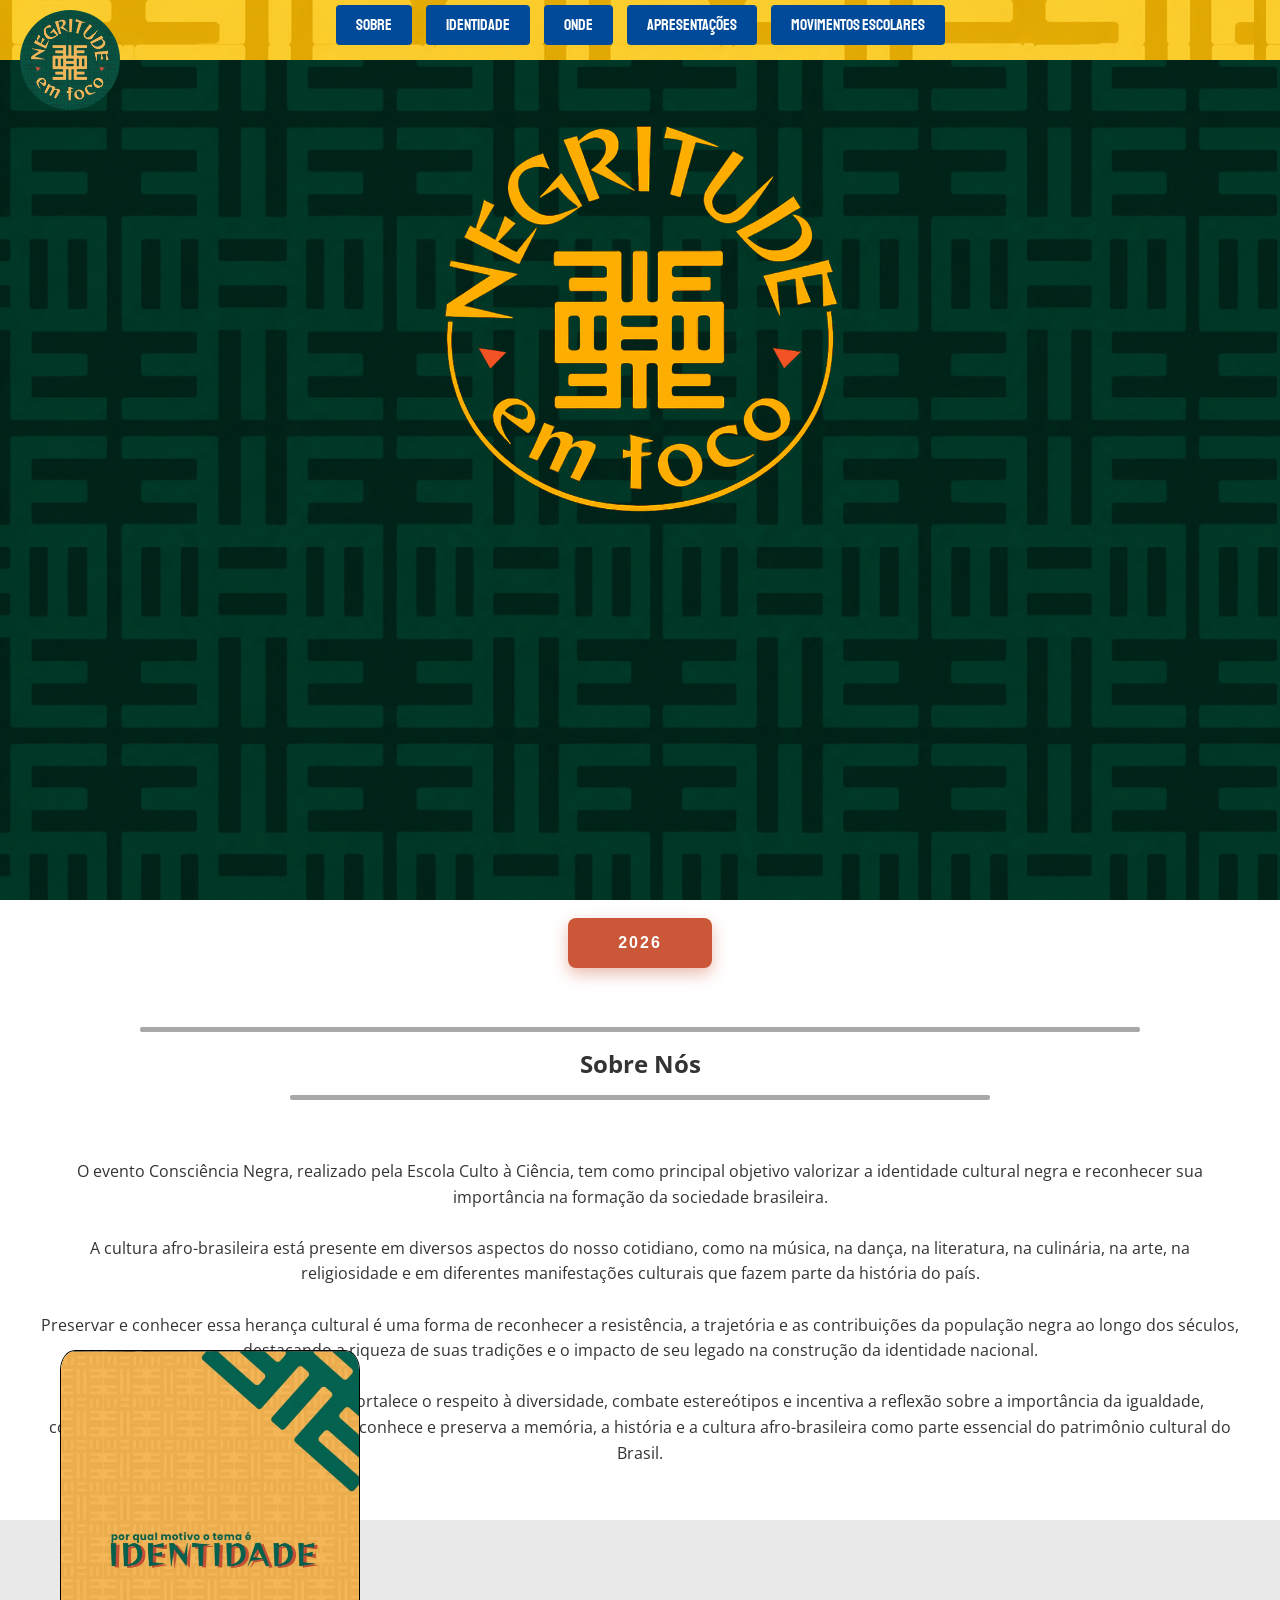
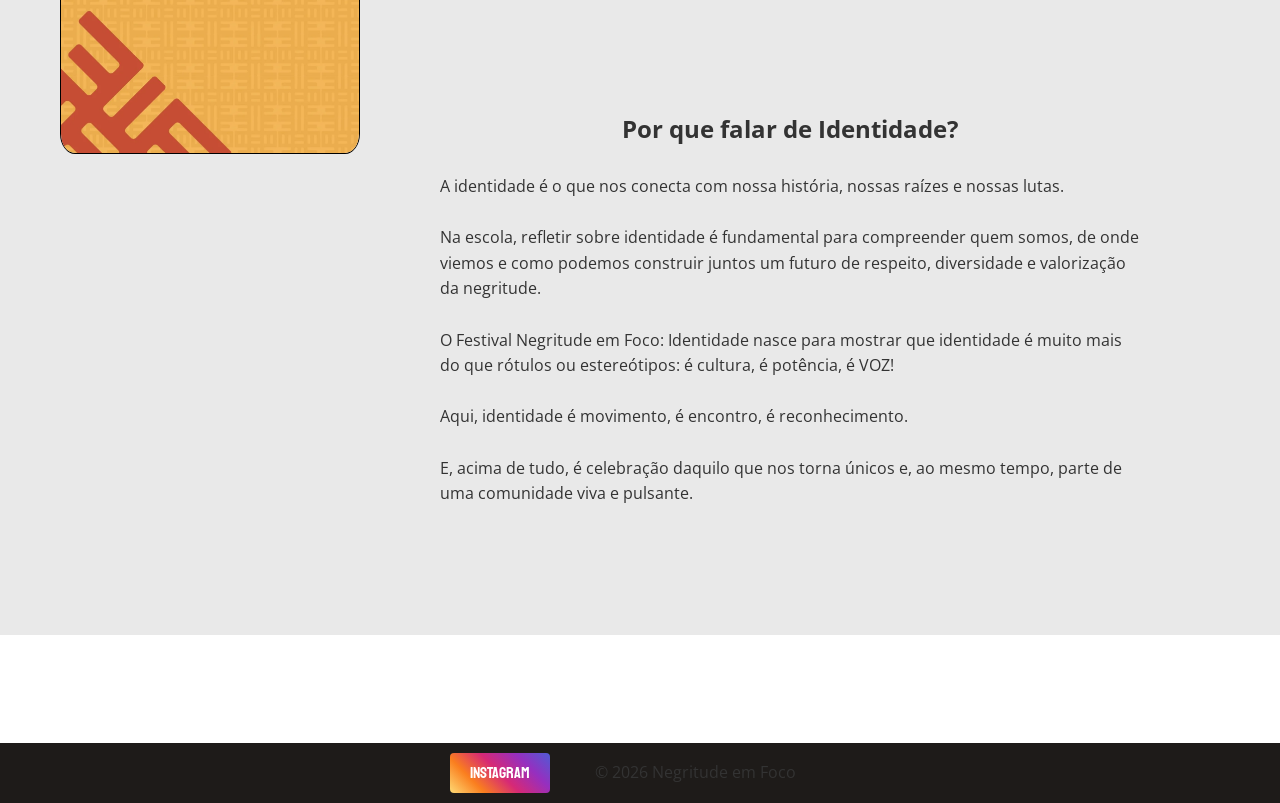
<file: Desktop/TCC-negritude-em-foco-Final-main/NEGRITUDE EM FOCO TCC/index.html>
<!DOCTYPE html>
<html lang="pt-br">
<head>
    <meta charset="UTF-8">
    <meta name="viewport" content="width=device-width, initial-scale=1.0">
    <title>Negritude em Foco</title>
    <link rel="icon" type="image/png" href="mizuho logo.jpg">
    <link rel="stylesheet" href="style.css">
    <link rel="preconnect" href="https://fonts.googleapis.com">
    <link rel="preconnect" href="https://fonts.gstatic.com" crossorigin>
    <link href="https://fonts.googleapis.com/css2?family=Staatliches&display=swap" rel="stylesheet"><link rel="preconnect" href="https://fonts.googleapis.com">
    <link rel="preconnect" href="https://fonts.gstatic.com" crossorigin>
    <link href="https://fonts.googleapis.com/css2?family=Open+Sans:ital,wght@0,300..800;1,300..800&display=swap" rel="stylesheet">
    <link rel="preconnect" href="https://fonts.googleapis.com">
    <link rel="preconnect" href="https://fonts.gstatic.com" crossorigin>
    <link href="https://fonts.googleapis.com/css2?family=Open+Sans:ital,wght@0,300..800;1,300..800&display=swap" rel="stylesheet">

</head>
<body> 

    <div class="navbar">
        <div class="logo">
            <img src="imagen logo.jpg" class="logo">
        </div>
        <nav class="botoes">
            <center>
            <a href="#objetivo">Sobre</a>
            <a href="#ident">Identidade</a>
            <a href="onde.html">Onde</a>
            <a href="fotos.html">Apresentações</a>
            <a href="linhado.html">Movimentos Escolares</a>
            </center>
        </nav>

    </div>


    <div class="fundo">
        <h1 style="padding-top: 50px"><img src="logo sem fundo.png" class="imglogo"></h1>
    </div>
    <br>
    <center>
        <style>
            .btn2026 a {
                display: inline-block;
                padding: 16px 50px; /* Aumentou o tamanho do botão */
                background-color: #ca5738 !important; /* Cor Terra Cota */
                color: #ffffff !important; /* Texto branco para dar um contraste lindo e chamativo */
                text-decoration: none !important;
                font-weight: 800; /* Letras mais grossas */
                font-family: 'Arial Black', sans-serif;
                text-transform: uppercase; /* Letras maiúsculas */
                letter-spacing: 2px; /* Espaçamento moderno entre as letras */
                border-radius: 8px; /* Cantos arredondados e elegantes */
                box-shadow: 0 6px 16px rgba(202, 87, 56, 0.4); /* Sombra neon sutil na cor do botão */
                transition: all 0.3s ease; /* Transição suave para o efeito */
            }
        
            /* Efeito ao passar o mouse: o botão cresce e brilha mais */
            .btn2026 a:hover {
                background-color: #790949 !important; /* Muda para o Roxo/Magenta da imagem */
                box-shadow: 0 8px 24px rgba(121, 9, 73, 0.5);
                transform: translateY(-3px); /* Levanta o botão sutilmente */
            }
        </style>
        
        <section id="2026" class="btn2026">
            <a href="2026.html">2026</a>
        </section>
        
    </center>
<p1></p1>
    <section id="objetivo">
        <center>
            <br>
            <br>
            <hr class="primeiralinha">
            <h2>Sobre Nós</h2>
            <hr>
            <br>
            <br>
            <p>
                O evento Consciência Negra, realizado pela Escola Culto à Ciência, tem como principal objetivo valorizar a identidade cultural negra e reconhecer sua importância na formação da sociedade brasileira.<br><br>
                
                A cultura afro-brasileira está presente em diversos aspectos do nosso cotidiano, como na música, na dança, na literatura, na culinária, na arte, na religiosidade e em diferentes manifestações culturais que fazem parte da história do país.<br><br>
                
                Preservar e conhecer essa herança cultural é uma forma de reconhecer a resistência, a trajetória e as contribuições da população negra ao longo dos séculos, destacando a riqueza de suas tradições e o impacto de seu legado na construção da identidade nacional.<br><br>
                
                A valorização da identidade cultural fortalece o respeito à diversidade, combate estereótipos e incentiva a reflexão sobre a importância da igualdade, contribuindo para uma sociedade que reconhece e preserva a memória, a história e a cultura afro-brasileira como parte essencial do patrimônio cultural do Brasil.
            </p>

        
    
        </center>
    </section>
<br>
<br>
<br>




<section class="baixo">
    <section id="ident">
        <br>
        <br>
        <br>
        <br>
        <br>
        <div class="mestre">
            <center>
            <h2> Por que falar de Identidade? </h2>
            </center>
            <img src="identidade.png" class="fotomestre">
            <br>
            <p>
                A identidade é o que nos conecta com nossa história, nossas raízes e nossas lutas.<br><br>
                Na escola, refletir sobre identidade é fundamental para compreender quem somos, de onde viemos e como podemos construir juntos um futuro de respeito, diversidade e valorização da negritude.<br><br>
                O Festival Negritude em Foco: Identidade nasce para mostrar que identidade é muito mais do que rótulos ou estereótipos: é cultura, é potência, é VOZ!<br><br>
                Aqui, identidade é movimento, é encontro, é reconhecimento.<br><br>
                E, acima de tudo, é celebração daquilo que nos torna únicos e, ao mesmo tempo, parte de uma comunidade viva e pulsante.
            <br>
            <br>
            <br>
            <br>
            <br>
            <br>
        </div>
    </section>

</section>
</body>

<br>
<br>
<br>
<br>
<br>
<br>


<footer>
    <nav class="redessoci">
        <a href="https://www.instagram.com/producaocultural_cac/" target="_blank" rel="noopener noreferrer">
            Instagram
        </a>
    </nav>
    <p>&copy; 2026 Negritude em Foco</p>
</footer>
  
</html>
</file>
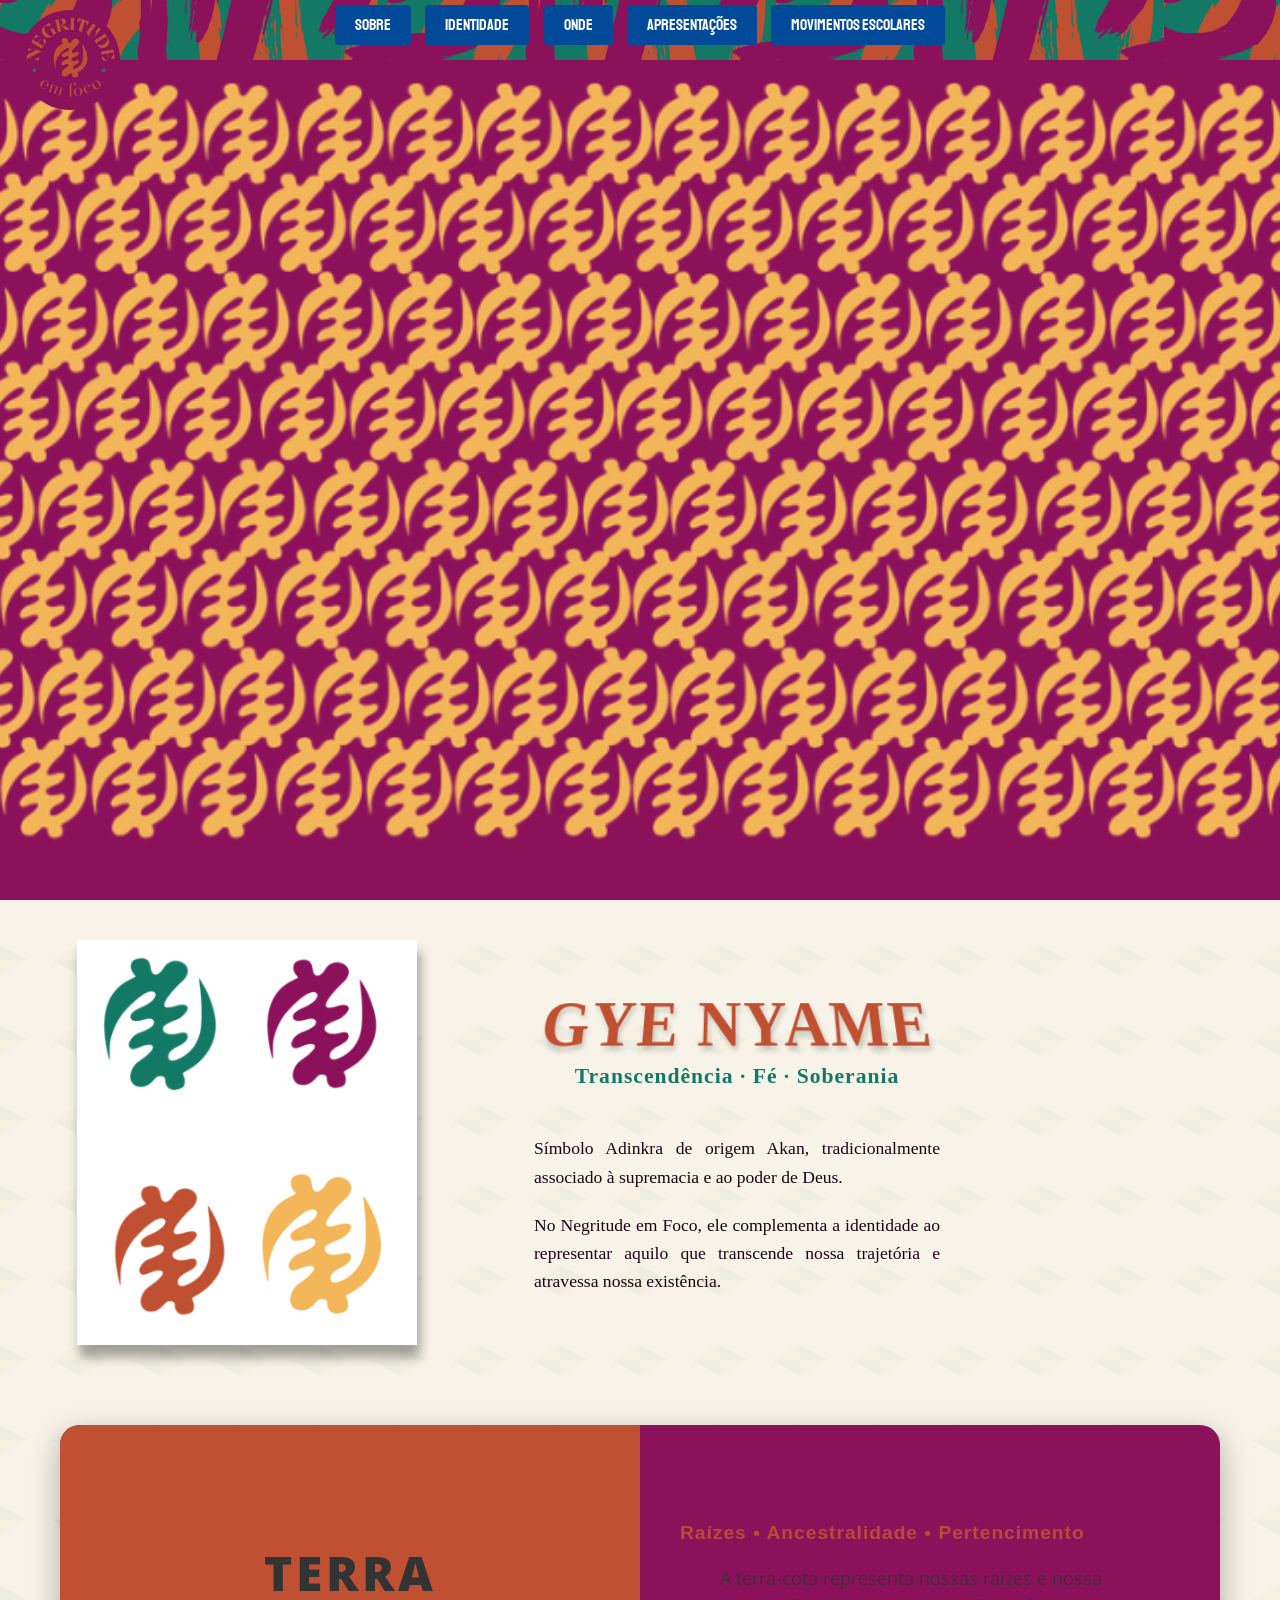
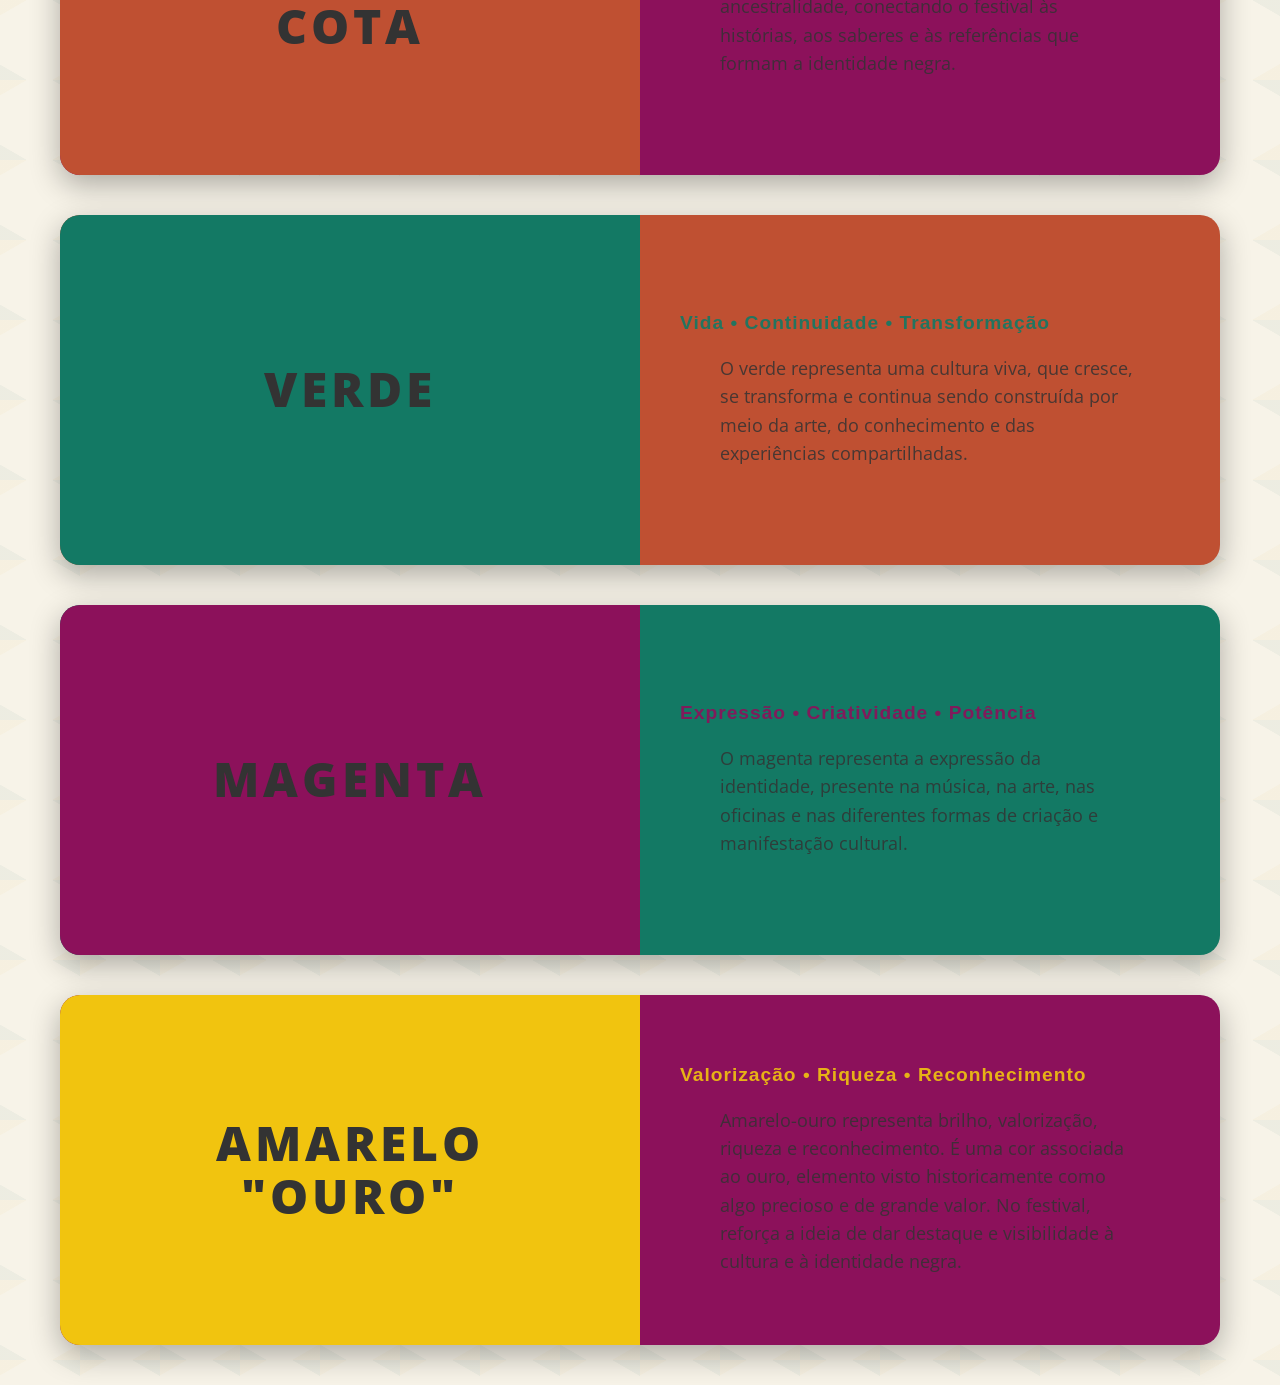
<file: Desktop/TCC-negritude-em-foco-Final-main/NEGRITUDE EM FOCO TCC/2026.html>
<!DOCTYPE html>
<html lang="pt-br">
<head>
    <meta charset="UTF-8">
    <meta name="viewport" content="width=device-width, initial-scale=1.0">
    <title>Negritude em Foco</title>
    <link rel="icon" type="image/png" href="mizuho logo.jpg">
    <link rel="stylesheet" href="2026.css">
    <link rel="preconnect" href="https://fonts.googleapis.com">
    <link rel="preconnect" href="https://fonts.gstatic.com" crossorigin>
    <link href="https://fonts.googleapis.com/css2?family=Staatliches&display=swap" rel="stylesheet"><link rel="preconnect" href="https://fonts.googleapis.com">
    <link rel="preconnect" href="https://fonts.gstatic.com" crossorigin>
    <link href="https://fonts.googleapis.com/css2?family=Open+Sans:ital,wght@0,300..800;1,300..800&display=swap" rel="stylesheet">
    <link rel="preconnect" href="https://fonts.googleapis.com">
    <link rel="preconnect" href="https://fonts.gstatic.com" crossorigin>
    <link href="https://fonts.googleapis.com/css2?family=Open+Sans:ital,wght@0,300..800;1,300..800&display=swap" rel="stylesheet">

</head>
<body> 

    <div class="navbar">
        <div class="logo">
            <img src="nova logo.png" class="logo">
        </div>
        <nav class="botoes">
            <center>
                <a href="index.html#objetivo">Sobre</a>
                <a href="index.html#ident">Identidade</a>
                <a href="onde.html">Onde</a>
                <a href="fotos.html">Apresentações</a>
                <a href="linhado.html">Movimentos Escolares</a>

            </center>
        </nav>

    </div>


    <div class="fundo">
        <h1 style="padding-top: 50px"></h1>
    </div>

    <main class="card-container">
        
        <!-- Lado Esquerdo: Área da Imagem -->
        <div class="symbol-section">
            <!-- Altere "simbolo.png" para o nome real da sua imagem com a extensão correta (.jpg, .png, .svg) -->
            <img class="adinkra-image" src="logo2026.png" alt="Símbolo Adinkra Gye Nyame">
        </div>

        <!-- Lado Direito: Conteúdo de Texto -->
        <div class="text-section">
            <!-- Título com efeito curvado/perspectiva via CSS -->
            <h1 class="main-title">GYE NYAME</h1>
            
            <h2 class="subtitle">Transcendência · Fé · Soberania</h2>
            
            <div class="description-box">
                <p>Símbolo Adinkra de origem Akan, tradicionalmente associado à supremacia e ao poder de Deus.</p>
                <p>No Negritude em Foco, ele complementa a identidade ao representar aquilo que transcende nossa trajetória e atravessa nossa existência.</p>
            </div>
        </div>

    </main>


    <div class="container">
        <div class="color-grid">

            <!-- SEÇÃO: TERRA COTA -->
            <section class="color-section terra-cota">
                <div class="section-wrapper">
                    <div class="title-block">
                        <h2>TERRA<br>COTA</h2>
                    </div>
                    <div class="content-block">
                        <div class="keywords">Raízes • Ancestralidade • Pertencimento</div>
                        <p class="description">A terra-cota representa nossas raízes e nossa ancestralidade, conectando o festival às histórias, aos saberes e às referências que formam a identidade negra.</p>
                    </div>
                </div>
            </section>

            <!-- SEÇÃO: VERDE -->
            <section class="color-section verde">
                <div class="section-wrapper">
                    <div class="title-block">
                        <h2>VERDE</h2>
                    </div>
                    <div class="content-block">
                        <div class="keywords">Vida • Continuidade • Transformação</div>
                        <p class="description">O verde representa uma cultura viva, que cresce, se transforma e continua sendo construída por meio da arte, do conhecimento e das experiências compartilhadas.</p>
                    </div>
                </div>
            </section>

            <!-- SEÇÃO: MAGENTA -->
            <section class="color-section magenta">
                <div class="section-wrapper">
                    <div class="title-block">
                        <h2>MAGENTA</h2>
                    </div>
                    <div class="content-block">
                        <div class="keywords">Expressão • Criatividade • Potência</div>
                        <p class="description">O magenta representa a expressão da identidade, presente na música, na arte, nas oficinas e nas diferentes formas de criação e manifestação cultural.</p>
                    </div>
                </div>
            </section>

            <!-- SEÇÃO: AMARELO OURO -->
            <section class="color-section amarelo-ouro">
                <div class="section-wrapper">
                    <div class="title-block">
                        <h2>AMARELO<br>"OURO"</h2>
                    </div>
                    <div class="content-block">
                        <div class="keywords">Valorização • Riqueza • Reconhecimento</div>
                        <p class="description">Amarelo-ouro representa brilho, valorização, riqueza e reconhecimento. É uma cor associada ao ouro, elemento visto historicamente como algo precioso e de grande valor. No festival, reforça a ideia de dar destaque e visibilidade à cultura e à identidade negra.</p>
                    </div>
                </div>
            </section>

        </div>
    </div>

    

</body>
</html>
</file>
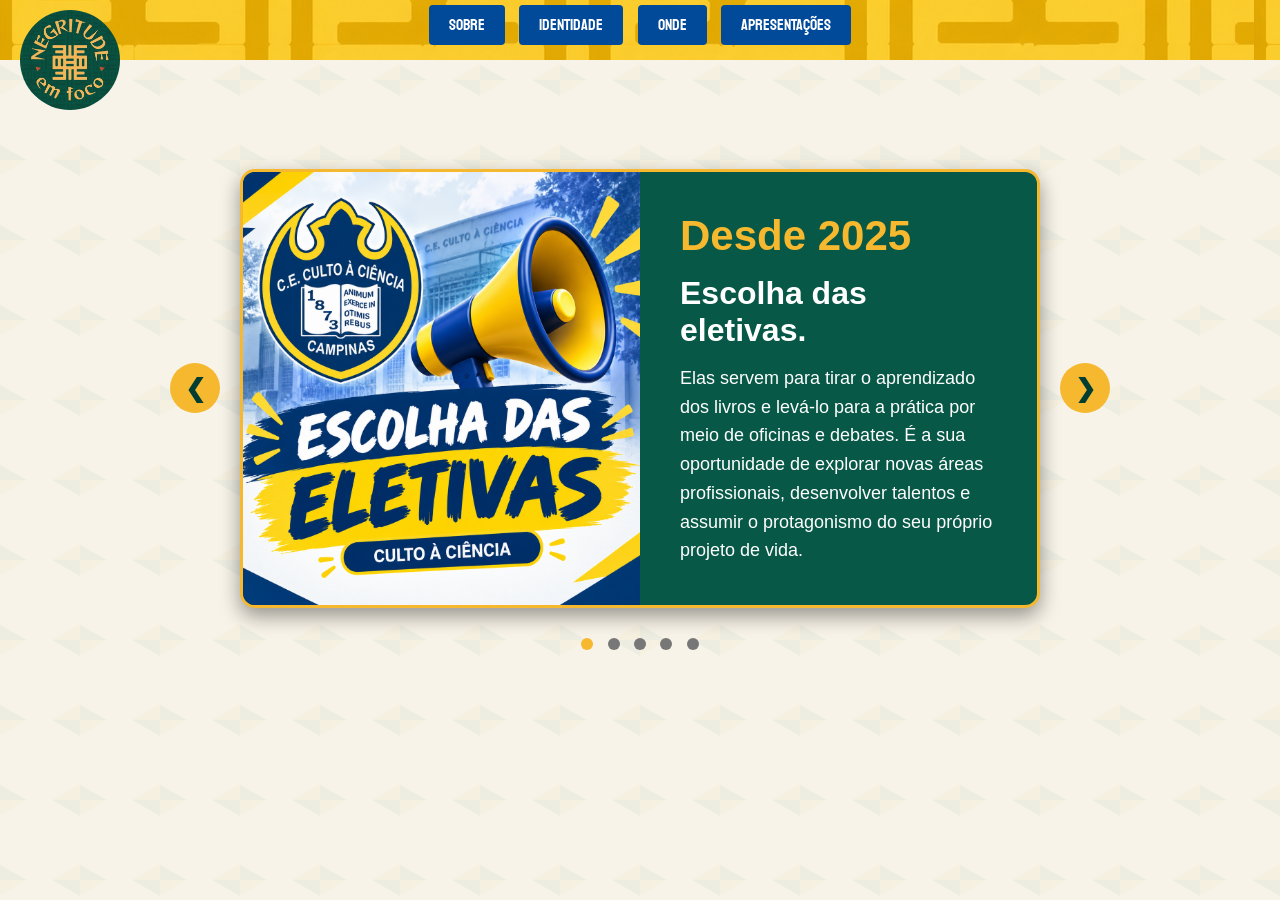
<file: Desktop/TCC-negritude-em-foco-Final-main/NEGRITUDE EM FOCO TCC/linhado.html>
<!DOCTYPE html>
<html lang="pt-BR">

<head>
    <meta charset="UTF-8">
    <meta name="viewport" content="width=device-width, initial-scale=1.0">

    <title>Atos antiracistas</title>

    <link rel="stylesheet" href="style1.css">
    <link rel="preconnect" href="https://fonts.googleapis.com">
    <link rel="preconnect" href="https://fonts.gstatic.com" crossorigin>
    <link href="https://fonts.googleapis.com/css2?family=Staatliches&display=swap" rel="stylesheet"><link rel="preconnect" href="https://fonts.googleapis.com">
    <link rel="preconnect" href="https://fonts.gstatic.com" crossorigin>
    <link href="https://fonts.googleapis.com/css2?family=Open+Sans:ital,wght@0,300..800;1,300..800&display=swap" rel="stylesheet">
    <link rel="preconnect" href="https://fonts.googleapis.com">
    <link rel="preconnect" href="https://fonts.gstatic.com" crossorigin>
    <link href="https://fonts.googleapis.com/css2?family=Open+Sans:ital,wght@0,300..800;1,300..800&display=swap" rel="stylesheet">
</head>

<body>
        
    <div class="navbar">
        <div class="logo">
            <img src="imagen logo.jpg" class="logo">
        </div>
        <nav class="botoes">
            <center>
                <a href="index.html#objetivo">Sobre</a>
                <a href="index.html#ident">Identidade</a>
                <a href="onde.html">Onde</a>
                <a href="fotos.html">Apresentações</a>  


            </center>
        </nav>
    </div>
<br>
<br>
<br>
    <main>
    

        <section class="carrossel">

            <button class="botao" id="anterior">❮</button>

            <div class="conteudo">

                <img id="imagem" src="eletivas.png" alt="Imagem histórica">

                <div class="informacoes">

                    <span id="data">Desde 2025</span>

                    <h2 id="titulo">
                        Escolha das eletivas.
                    </h2>

                    <p id="texto">
                        Elas servem para tirar o aprendizado dos livros e levá-lo para a prática por meio de oficinas e debates. É a sua oportunidade de explorar novas áreas profissionais, desenvolver talentos e assumir o protagonismo do seu próprio projeto de vida.

                    </p>

                </div>

            </div>

            <button class="botao" id="proximo">❯</button>

        </section>

        <div class="indicadores">

            <span class="ponto ativo"></span>
            <span class="ponto"></span>
            <span class="ponto"></span>
            <span class="ponto"></span>
            <span class="ponto"></span>

        </div>

    </main>

    <script src="script1.js"></script>

</body>
</html>
</file>
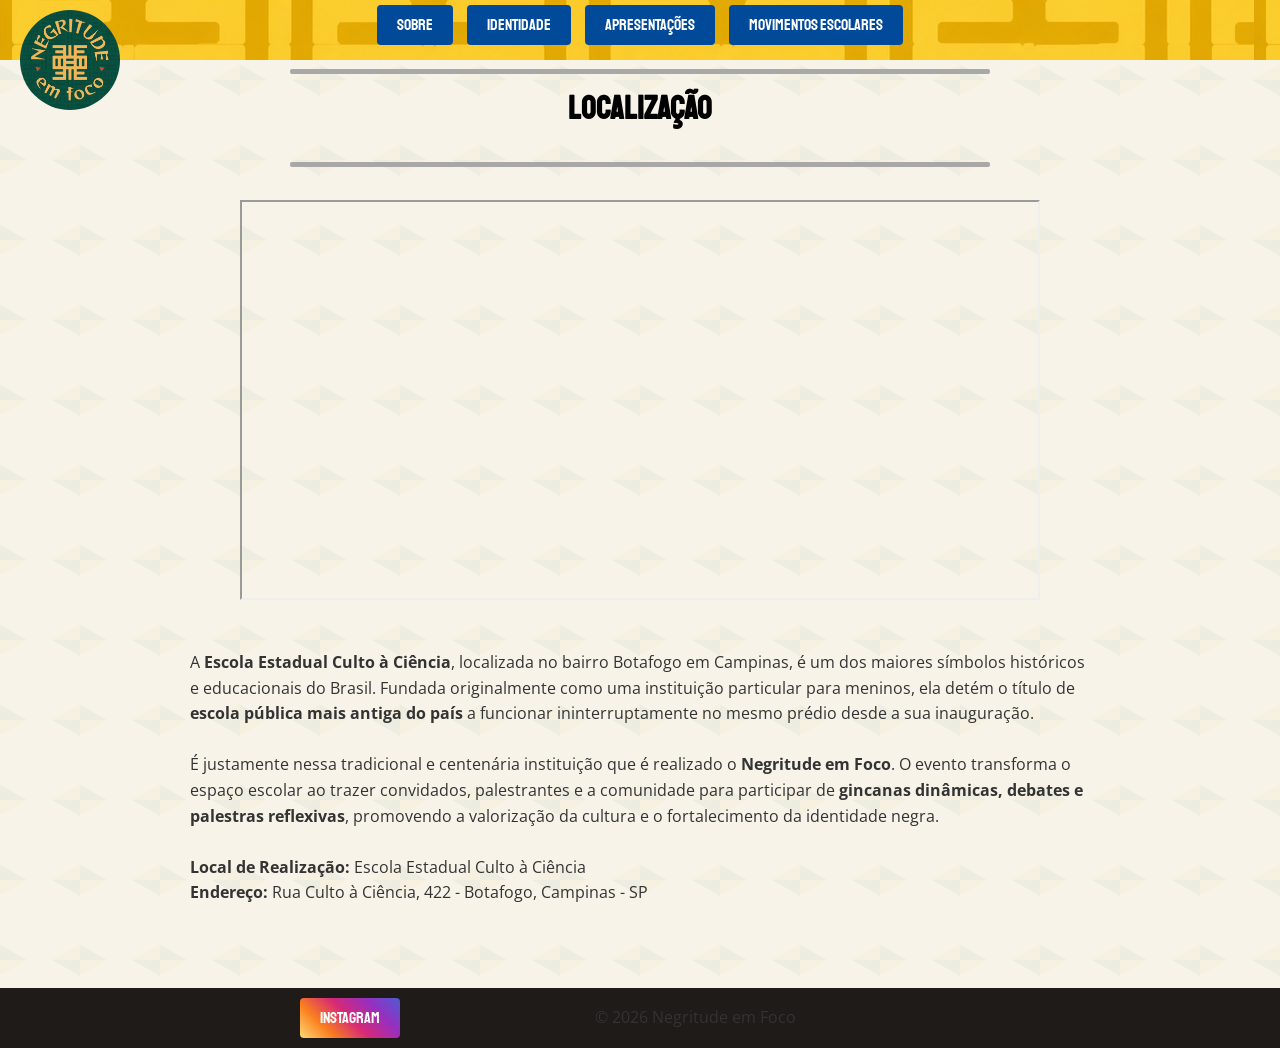
<file: Desktop/TCC-negritude-em-foco-Final-main/NEGRITUDE EM FOCO TCC/onde.html>
<!DOCTYPE html>
<html lang="pt-br">
<head>
    <meta charset="UTF-8">
    <meta name="viewport" content="width=device-width, initial-scale=1.0">
    <title>Localização</title>
    <meta charset="UTF-8">
    <meta name="viewport" content="width=device-width, initial-scale=1.0">
    <link rel="icon" type="image/png" href="mizuho logo.jpg">
    <link rel="stylesheet" href="onde.css">
    <link rel="preconnect" href="https://fonts.googleapis.com">
    <link rel="preconnect" href="https://fonts.gstatic.com" crossorigin>
    <link href="https://fonts.googleapis.com/css2?family=Staatliches&display=swap" rel="stylesheet"><link rel="preconnect" href="https://fonts.googleapis.com">
    <link rel="preconnect" href="https://fonts.gstatic.com" crossorigin>
    <link href="https://fonts.googleapis.com/css2?family=Open+Sans:ital,wght@0,300..800;1,300..800&display=swap" rel="stylesheet">
    <link rel="preconnect" href="https://fonts.googleapis.com">
    <link rel="preconnect" href="https://fonts.gstatic.com" crossorigin>
    <link href="https://fonts.googleapis.com/css2?family=Open+Sans:ital,wght@0,300..800;1,300..800&display=swap" rel="stylesheet">

</head>

<body>

    <div class="navbar">
        <div class="logo">
            <img src="imagen logo.jpg" class="logo">
        </div>
        <nav class="botoes">
            <center>
            <a href="index.html#objetivo">Sobre</a>
            <a href="index.html#ident">Identidade</a>
            <a href="fotos.html">Apresentações</a>
            <a href="linhado.html">Movimentos Escolares</a>
            </center>
        </nav>

    </div>
    <div class="mapa">
    <center>
                <br>
                <br>
                <br>
                <hr>
                <h1>Localização</h1>
                <br>
                <hr>
                <br>
    <iframe src="https://www.google.com/maps/d/u/1/embed?mid=15IAXF0iSxywTincRfGsGyCIYUh1ZrsQ&ehbc=2E312F" width="800" height="400"></iframe> 
    </center>
    
    </div>

    <div class="escola">
        <br>
        <br>

        <P>A <strong>Escola Estadual Culto à Ciência</strong>, localizada no bairro Botafogo em Campinas, é um dos maiores símbolos históricos e educacionais do Brasil. Fundada originalmente como uma instituição particular para meninos, ela detém o título de <strong>escola pública mais antiga do país</strong> a funcionar ininterruptamente no mesmo prédio desde a sua inauguração.<br>
            <br>
            É justamente nessa tradicional e centenária instituição que é realizado o <strong>Negritude em Foco</strong>. O evento transforma o espaço escolar ao trazer convidados, palestrantes e a comunidade para participar de <strong>gincanas dinâmicas, debates e palestras reflexivas</strong>, promovendo a valorização da cultura e o fortalecimento da identidade negra.<br>
            <br>
            <strong>Local de Realização:</strong> Escola Estadual Culto à Ciência<br>
            <strong>Endereço:</strong> Rua Culto à Ciência, 422 - Botafogo, Campinas - SP

        </P>
    </div>
    <br>
    <br>
    <br>
    <br>

    <footer>
        <nav class="redessoci">
            <a href="https://www.instagram.com/producaocultural_cac/" target="_blank" rel="noopener noreferrer">
                Instagram
            </a>
        </nav>
        <p>&copy; 2026 Negritude em Foco</p>


</body>
</file>
<file: Desktop/TCC-negritude-em-foco-Final-main/NEGRITUDE EM FOCO TCC/style.css>
* {/*gruda a barra nos cantos*/
    margin: 0;
    padding: 0;
    box-sizing: border-box;
}

html {
    scroll-behavior: smooth;/*rologaem bonitinha*/
}


.body{
    width: 100%;
    overflow-x: hidden;
    font-size: 18px;
    margin: 0;
    background-color: #f7f3e8;
    background-image:
        linear-gradient(30deg, rgba(0, 91, 70, 0.04) 12%, transparent 12.5%, transparent 87%, rgba(0, 91, 70, 0.04) 87.5%, rgba(0, 91, 70, 0.04)),
        linear-gradient(150deg, rgba(232, 181, 35, 0.04) 12%, transparent 12.5%, transparent 87%, rgba(232, 181, 35, 0.04) 87.5%, rgba(232, 181, 35, 0.04));
    background-size: 80px 80px;
}
    


/* LAPTOP */
@media (min-width: 1366px) {
    body {
        font-size: 16px;
        
    }
}


hr {
    border: none;
    height: 5px;                 /*define a altura*/
    width: 700px;            /* Define a largura  */
    background-color: #a8a8a9; /* cor da barra */
    border-radius: 2px;     /* Bordas arredondadas */
    margin: 15px auto;      /* Centraliza na tela */
}

.primeiralinha {
  border: none;
  height: 5px;                 /*define a altura*/
  width: 1000px;            /* Define a largura  */
  background-color: #a8a8a9; /* cor da barra */
  border-radius: 2px;     /* Bordas arredondadas */
  margin: 15px auto;      /* Centraliza na tela */
}



.navbar{ 
    background-image: url(fundo.png); /*cria a barra no inicio*/
    height: 60px;
    width: 100%;
    position: fixed;
    z-index: 1000;

}

.imglogo{
    background-position: center;
    height: 600px;   
    width: 600px;

}

.fundo{
    background-image: url(fundov.png);
    height: 100vh;
    background-position: center;
    background-repeat: no-repeat;
    background-size: cover;
    text-align: center;
    color: #f7fb1c;
    font-size: 30px;    
    font-family: "Staatliches", sans-serif;
    font-weight: 400;
    font-style: normal;
    background-attachment: fixed;

}

.logo {
    position: absolute;
    top: 5px;    /* Alinha no topo */
    left: 10px; /* Alinha na direita */
    width: 100px;/* Define uma largura fixa  */
    height: 100px;/* Define uma altura fixa  */
    border-radius: 50%;
    object-fit: cover; /* a imagem mantém a proporção original e corta as partes*/  
}


.botoes a {   /* Ele vai usar especificamente a tag <a> */
    /* Transforma o link em um bloco para aceitar padding e margens */
    display: inline-block; 
    /* Estilo visual */
    background-color: #004a99; /* Cor do botao */
    color: white;
    padding: 10px 20px;
    margin: 5px;
    text-decoration: none; /* Remove o sublinhado padrão do link */
    border-radius: 4px;
    font-family: "Staatliches", sans-serif;
    align-items: center;

    
}

#objetivo {
    font-family: "Open Sans", sans-serif; /* Define a fonte */
    color: #333; /* Cor do texto (um cinza escuro fica profissional) */
}

p {
    margin-left: 40px;  /* Afasta da esquerda */
    margin-right: 40px; /* Afasta da direita */
    line-height: 1.6;   /* Dica extra: melhora a leitura aumentando o espaço entre linhas */
    font-family: "Open Sans", sans-serif; /* Define a fonte */
    color: #333; /* Cor do texto (um cinza escuro fica profissional) */
}

.mestre{
    margin-left: 400px;  /* Afasta da esquerda */
    margin-right: 100px; /* Afasta da direita */
    line-height: 1.6;   /* aumentando o espaço entre linhas */


}

.fotomestre{
    position: absolute;
    top: 1350px;   /* Distância do topo */
    left: 60px;  /* Distância da esquerda */
    width: 300px;  /* Define a largura */
    height: auto;  /* Mantém a proporção correta para nao amassar */
    border: 1px solid black;
    border-radius: 5%;
}

h2{
    font-family: "Open Sans", sans-serif; /* Define a fonte */
    color: #333; /* Cor do texto */
}

footer {
    background-color: #1e1b19; /*cria a barra no inicio*/
    bottom: 0;       /* posiciona o elemento no fundo da janela */
    left: 0;         /* encosta o elemento na lateral esquerda */
    width: 100%;     /* faz a barra ocupar toda a largura da tela */
    height: 60px;    /* define a altura da barra */
    display: flex;            /* ativa flexbox para organizar o conteúdo */
    justify-content: center;    /* centraliza na horizontal */
    align-items: center;        /* centraliza na vertical */


}

.redessoci a {

    /* Transforma o link em um bloco para aceitar padding e margens */
        display: inline-block; 
    /* Estilo visual */
    background: linear-gradient(/*deixa um degrade de cores */
        45deg,
        #feda75,
        #fa7e1e,
        #d62976,
        #962fbf,
        #4f5bd5
      );
    color: white;
    padding: 10px 20px;
    margin: 5px;
    text-decoration: none; /* Remove o sublinhado padrão do link */
    border-radius: 4px;
    font-family: "Staatliches", sans-serif;
    align-items: center;

}

.baixo {
    min-height: 500px;/*tamanho minimo se almentar aumenta tudo*/

    /* parte clara */
    background-color: #e9e9e9;

    display: flex;/*Transforma o elemento em um container flexível.*/
    justify-content: center;
    align-items: start;

    padding-top: 100px;
}

.baixo h1 {
    font-size: 60px;
    font-weight: bold;
}
</file>
<file: Desktop/TCC-negritude-em-foco-Final-main/NEGRITUDE EM FOCO TCC/2026.css>
* {
    margin: 0;
    padding: 0;
    box-sizing: border-box;
    font-family: 'Segoe UI', Tahoma, Geneva, Verdana, sans-serif;
}

body {
    margin: 0;
    background-color: #f7f3e8;
    background-image:
        linear-gradient(30deg, rgba(0, 91, 70, 0.04) 12%, transparent 12.5%, transparent 87%, rgba(0, 91, 70, 0.04) 87.5%, rgba(0, 91, 70, 0.04)),
        linear-gradient(150deg, rgba(232, 181, 35, 0.04) 12%, transparent 12.5%, transparent 87%, rgba(232, 181, 35, 0.04) 87.5%, rgba(232, 181, 35, 0.04));
    background-size: 80px 80px;
}

/* Container Principal */
.container {
    width: 100%;
    max-width: 1200px;
    margin: 0 auto;
    padding: 40px 20px;
}

/* Grid de Cores */
.color-grid {
    display: grid;
    grid-template-columns: 1fr;
    gap: 40px;
}

/* Seção Base de cada Cor */
.color-section {
    display: flex;
    flex-direction: column;
    border-radius: 20px;
    overflow: hidden;
    box-shadow: 0 10px 30px rgba(0,0,0,0.3);
    transition: transform 0.3s ease;
}

.color-section:hover {
    transform: translateY(-5px);
}

/* Divisão de Conteúdo (Esquerda/Direita) */
.section-wrapper {
    display: grid;
    grid-template-columns: 1fr;
}

@media (min-width: 768px) {
    .section-wrapper {
        grid-template-columns: 1fr 1fr;
        min-height: 350px;
    }
}

/* Bloco do Título */
.title-block {
    display: flex;
    flex-direction: column;
    justify-content: center;
    align-items: center;
    padding: 40px;
    text-align: center;
    position: relative;
}

.title-block h2 {
    font-size: 3rem;
    font-weight: 900;
    text-transform: uppercase;
    letter-spacing: 4px;
    line-height: 1.1;
}

/* Bloco do Texto de Descrição */
.content-block {
    display: flex;
    flex-direction: column;
    justify-content: center;
    padding: 40px;
}

.keywords {
    font-size: 1.2rem;
    font-weight: 600;
    margin-bottom: 20px;
    letter-spacing: 1px;
    opacity: 0.9;
}

.description {
    font-size: 1.1rem;
    line-height: 1.6;
    opacity: 0.85;
}

/* -------------------------------------------
   Estilização Específica de Cada Seção 
------------------------------------------- */

/* 1. TERRA COTA */
.terra-cota {
    background-color: #8c115b; /* Fundo Magenta escuro */
}
.terra-cota .title-block {
    background-color: #bf5032; /* Laranja Terra Cota */
    color: #8c115b;
}
.terra-cota .content-block {
    color: #ffffff;
}
.terra-cota .keywords {
    color: #bf5032;
}

/* 2. VERDE */
.verde {
    background-color: #bf5032; /* Fundo Laranja */
}
.verde .title-block {
    background-color: #137964; /* Verde */
    color: #bf5032;
}
.verde .content-block {
    color: #ffffff;
}
.verde .keywords {
    color: #137964;
}

/* 3. MAGENTA */
.magenta {
    background-color: #137964; /* Fundo Verde */
}
.magenta .title-block {
    background-color: #8c115b; /* Magenta */
    color: #137964;
}
.magenta .content-block {
    color: #ffffff;
}
.magenta .keywords {
    color: #8c115b;
}

/* 4. AMARELO OURO */
.amarelo-ouro {
    background-color: #8c115b; /* Fundo Magenta */
}
.amarelo-ouro .title-block {
    background-color: #f1c40f; /* Amarelo Ouro */
    color: #8c115b;
}
.amarelo-ouro .content-block {
    color: #ffffff;
}
.amarelo-ouro .keywords {
    color: #f1c40f;
}
html {
    scroll-behavior: smooth;/*rologaem bonitinha*/
}

.body{
    width: 100%;
    overflow-x: hidden;
    font-size: 18px;
    margin: 0;
    background-color: #f7f3e8;
    background-image:
        linear-gradient(30deg, rgba(0, 91, 70, 0.04) 12%, transparent 12.5%, transparent 87%, rgba(0, 91, 70, 0.04) 87.5%, rgba(0, 91, 70, 0.04)),
        linear-gradient(150deg, rgba(232, 181, 35, 0.04) 12%, transparent 12.5%, transparent 87%, rgba(232, 181, 35, 0.04) 87.5%, rgba(232, 181, 35, 0.04));
    background-size: 80px 80px;
}
    


/* LAPTOP */
@media (min-width: 1366px) {
    body {
        font-size: 16px;
        
    }
}


hr {
    border: none;
    height: 5px;                 /*define a altura*/
    width: 700px;            /* Define a largura  */
    background-color: #a8a8a9; /* cor da barra */
    border-radius: 2px;     /* Bordas arredondadas */
    margin: 15px auto;      /* Centraliza na tela */
}

.primeiralinha {
  border: none;
  height: 5px;                 /*define a altura*/
  width: 1000px;            /* Define a largura  */
  background-color: #a8a8a9; /* cor da barra */
  border-radius: 2px;     /* Bordas arredondadas */
  margin: 15px auto;      /* Centraliza na tela */
}



.navbar{ 
    background-image: url(2026imgbarra.png); /*cria a barra no inicio*/
    height: 60px;
    width: 100%;
    position: fixed;
    z-index: 1000;

}

.imglogo{
    background-position: center;
    height: 600px;   
    width: 600px;

}

.fundo{
    background-image: url(fundonovo.png);
    height: 100vh;
    background-position: center;
    background-repeat: no-repeat;
    background-size: cover;
    text-align: center;
    color: #f7fb1c;
    font-size: 30px;    
    font-family: "Staatliches", sans-serif;
    font-weight: 400;
    font-style: normal;
    background-attachment: fixed;

}

.logo {
    position: absolute;
    top: 5px;    /* Alinha no topo */
    left: 10px; /* Alinha na direita */
    width: 100px;/* Define uma largura fixa  */
    height: 100px;/* Define uma altura fixa  */
    border-radius: 50%;
    object-fit: cover; /* a imagem mantém a proporção original e corta as partes*/  
}


.botoes a {   /* Ele vai usar especificamente a tag <a> */
    /* Transforma o link em um bloco para aceitar padding e margens */
    display: inline-block; 
    /* Estilo visual */
    background-color: #004a99; /* Cor do botao */
    color: white;
    padding: 10px 20px;
    margin: 5px;
    text-decoration: none; /* Remove o sublinhado padrão do link */
    border-radius: 4px;
    font-family: "Staatliches", sans-serif;
    align-items: center;

    
}

#objetivo {
    font-family: "Open Sans", sans-serif; /* Define a fonte */
    color: #333; /* Cor do texto (um cinza escuro fica profissional) */
}

p {
    margin-left: 40px;  /* Afasta da esquerda */
    margin-right: 40px; /* Afasta da direita */
    line-height: 1.6;   /* Dica extra: melhora a leitura aumentando o espaço entre linhas */
    font-family: "Open Sans", sans-serif; /* Define a fonte */
    color: #333; /* Cor do texto (um cinza escuro fica profissional) */
}

.mestre{
    margin-left: 400px;  /* Afasta da esquerda */
    margin-right: 100px; /* Afasta da direita */
    line-height: 1.6;   /* aumentando o espaço entre linhas */


}

.fotomestre{
    position: absolute;
    top: 1350px;   /* Distância do topo */
    left: 60px;  /* Distância da esquerda */
    width: 300px;  /* Define a largura */
    height: auto;  /* Mantém a proporção correta para nao amassar */
    border: 1px solid black;
    border-radius: 5%;
}

h2{
    font-family: "Open Sans", sans-serif; /* Define a fonte */
    color: #333; /* Cor do texto */
}

footer {
    background-color: #1e1b19; /*cria a barra no inicio*/
    bottom: 0;       /* posiciona o elemento no fundo da janela */
    left: 0;         /* encosta o elemento na lateral esquerda */
    width: 100%;     /* faz a barra ocupar toda a largura da tela */
    height: 60px;    /* define a altura da barra */
    display: flex;            /* ativa flexbox para organizar o conteúdo */
    justify-content: center;    /* centraliza na horizontal */
    align-items: center;        /* centraliza na vertical */


}

.redessoci a {

    /* Transforma o link em um bloco para aceitar padding e margens */
        display: inline-block; 
    /* Estilo visual */
    background: linear-gradient(/*deixa um degrade de cores */
        45deg,
        #feda75,
        #fa7e1e,
        #d62976,
        #962fbf,
        #4f5bd5
      );
    color: white;
    padding: 10px 20px;
    margin: 5px;
    text-decoration: none; /* Remove o sublinhado padrão do link */
    border-radius: 4px;
    font-family: "Staatliches", sans-serif;
    align-items: center;

}

.baixo {
    min-height: 500px;/*tamanho minimo se almentar aumenta tudo*/

    /* parte clara */
    background-color: #e9e9e9;

    display: flex;/*Transforma o elemento em um container flexível.*/
    justify-content: center;
    align-items: start;

    padding-top: 100px;
}

.baixo h1 {
    font-size: 60px;
    font-weight: bold;
}
/* --- CONTAINER PRINCIPAL (LAYOUT) --- */
.card-container {
    width: 100%;
    max-width: 1000px;
    display: grid;
    grid-template-columns: 45% 55%;
    align-items: center;
    gap: 20px;
    padding: 40px;
}

/* --- SEÇÃO DA IMAGEM --- */
.symbol-section {
    display: flex;
    justify-content: center;
    align-items: center;
    width: 100%;
}

.adinkra-image {
    width: 100%;
    max-width: 340px;
    height: auto;
    display: block;
    /* Adiciona uma sombra suave na imagem similar à do design original */
    filter: drop-shadow(3px 12px 6px rgba(0, 0, 0, 0.35));
}

/* --- SEÇÃO DOS TEXTOS --- */
.text-section {
    display: flex;
    flex-direction: column;
    justify-content: center;
    padding-left: 20px;
}

/* Título Estilizado e Arqueado em Perspectiva */
.main-title {
    font-family: 'Cinzel', serif;
    font-size: 3.8rem;
    color: #bf5032; /* Cor Terracota */
    text-align: center;
    letter-spacing: 2px;
    margin-bottom: 5px;
    transform: perspective(300px) rotateX(15deg) scaleY(1.1);
    text-shadow: 2px 4px 5px rgba(0, 0, 0, 0.2);
    font-weight: 700;
}

/* Subtítulo */
.subtitle {
    font-family: 'Playfair Display', serif;
    font-size: 1.35rem;
    font-weight: 600;
    color: #137964; /* Cor Verde Escuro */
    text-align: center;
    margin-bottom: 45px;
    letter-spacing: 1px;
}

/* Bloco de Parágrafos */
.description-box {
    display: flex;
    flex-direction: column;
    gap: 20px;
}

.description-box p {
    font-family: 'Playfair Display', serif;
    font-size: 1.1rem;
    line-height: 1.6;
    color: #1c0312; /* Tom escuro para leitura confortável sobre o vinho */
    text-align: justify;
    font-weight: 400;
}

/* --- RESPONSIVIDADE PARA CELULARES --- */
@media (max-width: 768px) {
    .card-container {
        grid-template-columns: 1fr; /* Muda para uma coluna única no mobile */
        text-align: center;
        padding: 15px;
    }
    
    .text-section {
        padding-left: 0;
        margin-top: 20px;
    }

    .main-title {
        font-size: 2.8rem;
    }

    .subtitle {
        font-size: 1.1rem;
        margin-bottom: 25px;
    }

    .description-box p {
        text-align: center;
        font-size: 1rem;
    }

    .adinkra-image {
        max-width: 240px;
    }
}
</file>
<file: Desktop/TCC-negritude-em-foco-Final-main/NEGRITUDE EM FOCO TCC/style1.css>
* {
    margin: 0;
    padding: 0;
    box-sizing: border-box;
}

body {
    font-family: Arial, sans-serif;
    margin: 0;
    background-color: #f7f3e8;
    background-image:
    linear-gradient(30deg, rgba(0, 91, 70, 0.04) 12%, transparent 12.5%, transparent 87%, rgba(0, 91, 70, 0.04) 87.5%, rgba(0, 91, 70, 0.04)),
    linear-gradient(150deg, rgba(232, 181, 35, 0.04) 12%, transparent 12.5%, transparent 87%, rgba(232, 181, 35, 0.04) 87.5%, rgba(232, 181, 35, 0.04));
    background-size: 80px 80px;
    color: white;
}

/* CABEÇALHO */

header {
    background-color: #f5b82e;
    color: #003d32;
    text-align: center;
    padding: 25px;
}

header h1 {
    font-size: 32px;
    font-weight: bold;
}

header p {
    margin-top: 8px;
    font-size: 18px;
}

/* ÁREA PRINCIPAL */

main {
    min-height: 80vh;
    display: flex;
    flex-direction: column;
    justify-content: center;
    align-items: center;
    padding: 40px 20px;
}

/* CARROSSEL */

.carrossel {
    width: 90%;
    max-width: 1000px;

    display: flex;
    align-items: center;
    justify-content: center;

    gap: 20px;
}

/* CARTÃO */

.conteudo {
    width: 800px;
    min-height: 400px;

    background-color: #075847;

    border: 3px solid #f5b82e;
    border-radius: 15px;

    display: flex;
    overflow: hidden;

    box-shadow: 0 8px 20px rgba(0, 0, 0, 0.4);
}

/* IMAGEM */

.conteudo img {
    width: 50%;
    object-fit: cover;
}

/* INFORMAÇÕES */

.informacoes {
    width: 50%;
    padding: 40px;

    display: flex;
    flex-direction: column;
    justify-content: center;
}

.informacoes span {
    color: #f5b82e;
    font-size: 42px;
    font-weight: bold;
}

.informacoes h2 {
    margin: 15px 0;

    font-size: 32px;
}

.informacoes p {
    font-size: 18px;
    line-height: 1.6;
}

/* BOTÕES */

.botao {
    width: 50px;
    height: 50px;

    border: none;
    border-radius: 50%;

    background-color: #f5b82e;
    color: #003d32;

    font-size: 25px;
    font-weight: bold;

    cursor: pointer;
}

.botao:hover {
    background-color: #ffffff;
}

/* INDICADORES */

.indicadores {
    margin-top: 25px;
}

.ponto {
    display: inline-block;

    width: 12px;
    height: 12px;

    margin: 5px;

    border-radius: 50%;

    background-color: #777;
}

.ponto.ativo {
    background-color: #f5b82e;
}

/* RESPONSIVIDADE */

@media (max-width: 700px) {

    .conteudo {
        flex-direction: column;
        width: 100%;
    }

    .conteudo img {
        width: 100%;
        height: 220px;
    }

    .informacoes {
        width: 100%;
        padding: 25px;
    }

    .informacoes span {
        font-size: 30px;
    }

    .informacoes h2 {
        font-size: 25px;
    }

    .informacoes p {
        font-size: 16px;
    }

}  
.botoes a {   /* Ele vai usar especificamente a tag <a> */
    /* Transforma o link em um bloco para aceitar padding e margens */
    display: inline-block; 
    /* Estilo visual */
    background-color: #004a99; /* Cor do botao */
    color: white;
    padding: 10px 20px;
    margin: 5px;
    text-decoration: none; /* Remove o sublinhado padrão do link */
    border-radius: 4px;
    font-family: "Staatliches", sans-serif;
    align-items: center;

    
} 

.navbar{ 
    background-image: url(fundo.png); /*cria a barra no inicio*/
    height: 60px;
    width: 100%;
    position: fixed;
    z-index: 1000;
}

.logo {
    position: absolute;
    top: 5px;    /* Alinha no topo */
    left: 10px; /* Alinha na direita */
    width: 100px;/* Define uma largura fixa  */
    height: 100px;/* Define uma altura fixa  */
    border-radius: 50%;
    object-fit: cover; /* a imagem mantém a proporção original e corta as partes*/  
}
</file>
<file: Desktop/TCC-negritude-em-foco-Final-main/NEGRITUDE EM FOCO TCC/onde.css>
* {/*gruda a barra nos cantos*/
    margin: 0;
    padding: 0;
    box-sizing: border-box;
}

html {
    scroll-behavior: smooth;/*rologaem bonitinha*/
}

body {
    margin: 0;
    background-color: #f7f3e8;
    background-image:
        linear-gradient(30deg, rgba(0, 91, 70, 0.04) 12%, transparent 12.5%, transparent 87%, rgba(0, 91, 70, 0.04) 87.5%, rgba(0, 91, 70, 0.04)),
        linear-gradient(150deg, rgba(232, 181, 35, 0.04) 12%, transparent 12.5%, transparent 87%, rgba(232, 181, 35, 0.04) 87.5%, rgba(232, 181, 35, 0.04));
    background-size: 80px 80px;
}


/* LAPTOP */
@media (min-width: 1366px) {
    body {
        font-size: 16px;
        
    }
}


hr {
    border: none;
    height: 5px;                 /*define a altura*/
    width: 700px;            /* Define a largura  */
    background-color: #a8a8a9; /* cor da barra */
    border-radius: 2px;     /* Bordas arredondadas */
    margin: 15px auto;      /* Centraliza na tela */
}

.primeiralinha {
  border: none;
  height: 5px;                 /*define a altura*/
  width: 1000px;            /* Define a largura  */
  background-color: #a8a8a9; /* cor da barra */
  border-radius: 2px;     /* Bordas arredondadas */
  margin: 15px auto;      /* Centraliza na tela */
}



.navbar{ 
    background-image: url(fundo.png); /*cria a barra no inicio*/
    height: 60px;
    width: 100%;
    position: fixed;
    z-index: 1000;

}

.imglogo{
    background-position: center;
    height: 600px;   
    width: 600px;

}

.fundo{
    background-image: url(fundov.png);
    height: 100vh;
    background-position: center;
    background-repeat: no-repeat;
    background-size: cover;
    text-align: center;
    color: #f7fb1c;
    font-size: 30px;    
    font-family: "Staatliches", sans-serif;
    font-weight: 400;
    font-style: normal;
    background-attachment: fixed;

}

.logo {
    position: absolute;
    top: 5px;    /* Alinha no topo */
    left: 10px; /* Alinha na direita */
    width: 100px;/* Define uma largura fixa  */
    height: 100px;/* Define uma altura fixa  */
    border-radius: 50%;
    object-fit: cover; /* a imagem mantém a proporção original e corta as partes*/  
}


.botoes a {   /* Ele vai usar especificamente a tag <a> */
    /* Transforma o link em um bloco para aceitar padding e margens */
    display: inline-block; 
    /* Estilo visual */
    background-color: #004a99; /* Cor do botao */
    color: white;
    padding: 10px 20px;
    margin: 5px;
    text-decoration: none; /* Remove o sublinhado padrão do link */
    border-radius: 4px;
    font-family: "Staatliches", sans-serif;
    align-items: center;

    
}

#objetivo {
    font-family: "Open Sans", sans-serif; /* Define a fonte */
    color: #333; /* Cor do texto (um cinza escuro fica profissional) */
}

p {
    margin-left: 40px;  /* Afasta da esquerda */
    margin-right: 40px; /* Afasta da direita */
    line-height: 1.6;   /* Dica extra: melhora a leitura aumentando o espaço entre linhas */
    font-family: "Open Sans", sans-serif; /* Define a fonte */
    color: #333; /* Cor do texto (um cinza escuro fica profissional) */
}

.mestre{
    margin-left: 400px;  /* Afasta da esquerda */
    margin-right: 100px; /* Afasta da direita */
    line-height: 1.6;   /* aumentando o espaço entre linhas */


}

.fotomestre{
    position: absolute;
    top: 1350px;   /* Distância do topo */
    left: 60px;  /* Distância da esquerda */
    width: 300px;  /* Define a largura */
    height: auto;  /* Mantém a proporção correta para nao amassar */
    border: 1px solid black;
    border-radius: 5%;
}

h2{
    font-family: "Open Sans", sans-serif; /* Define a fonte */
    color: #333; /* Cor do texto */
}

footer {
    background-color: #1e1b19; /*cria a barra no inicio*/
    bottom: 0;       /* posiciona o elemento no fundo da janela */
    left: 0;         /* encosta o elemento na lateral esquerda */
    width: 100%;     /* faz a barra ocupar toda a largura da tela */
    height: 60px;    /* define a altura da barra */
    display: flex;            /* ativa flexbox para organizar o conteúdo */
    justify-content: center;    /* centraliza na horizontal */
    align-items: center;        /* centraliza na vertical */


}

.redessoci a {

    /* Transforma o link em um bloco para aceitar padding e margens */
        display: inline-block; 
    /* Estilo visual */
    background: linear-gradient(/*deixa um degrade de cores */
        45deg,
        #feda75,
        #fa7e1e,
        #d62976,
        #962fbf,
        #4f5bd5
      );
    color: white;
    padding: 10px 20px;
    margin: 5px;
    text-decoration: none; /* Remove o sublinhado padrão do link */
    border-radius: 4px;
    font-family: "Staatliches", sans-serif;
    align-items: center;

}

.baixo {
    min-height: 500px;/*tamanho minimo se almentar aumenta tudo*/

    /* parte clara */
    background-color: #e9e9e9;

    display: flex;/*Transforma o elemento em um container flexível.*/
    justify-content: center;
    align-items: start;

    padding-top: 100px;
}

.baixo h1 {
    font-size: 60px;
    font-weight: bold;
}

h1{
    font-family: "Staatliches", sans-serif;
}

p{
    padding: 10px 150px;
}
</file>
